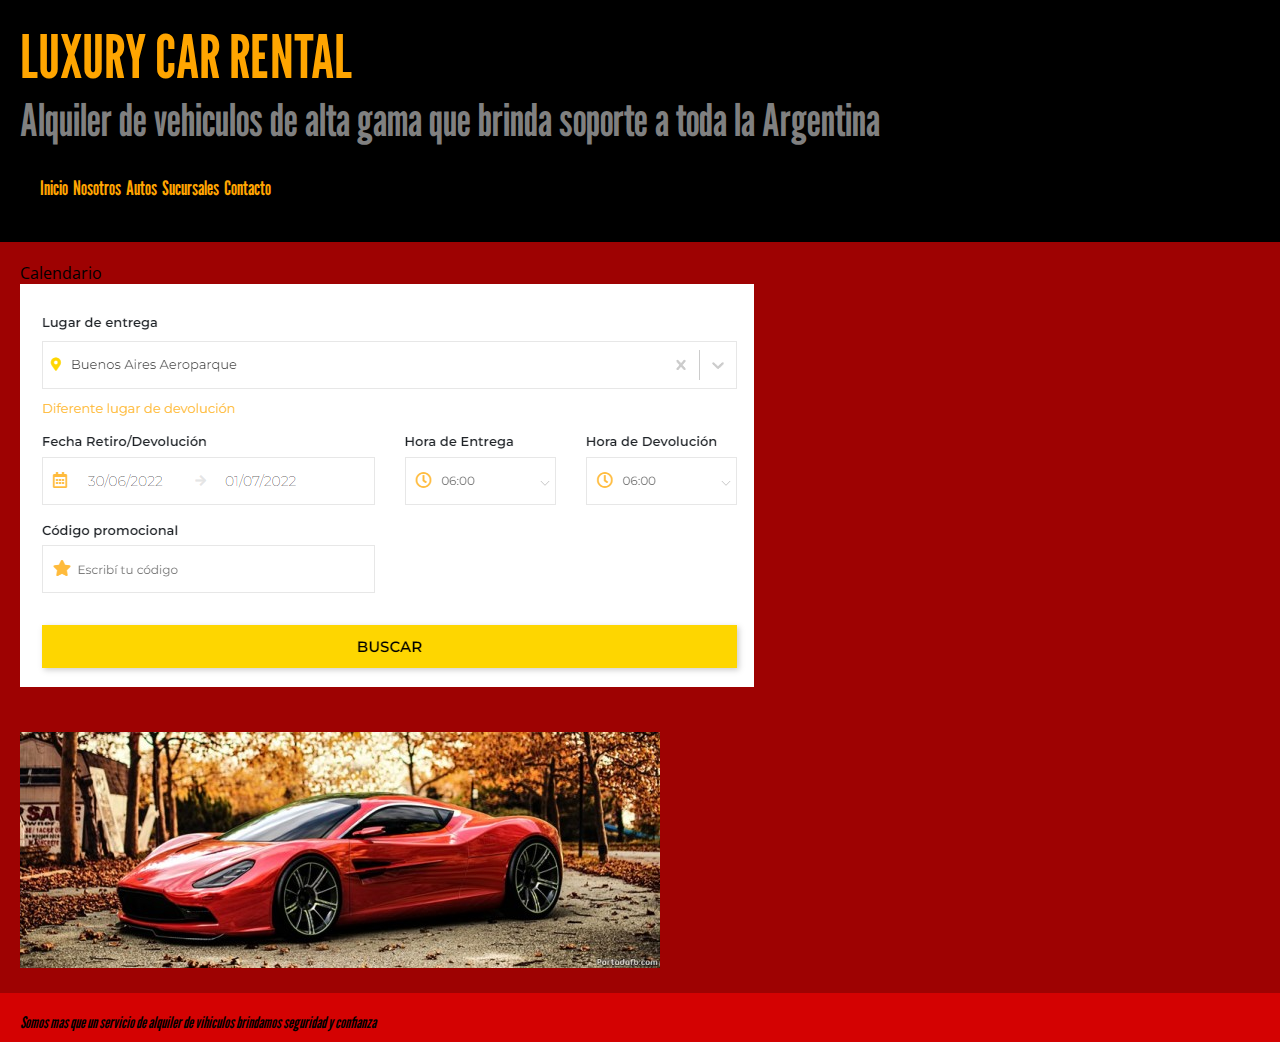
<file: index.html>
<!DOCTYPE html>
<html lang="en">
<header>
    <h1>LUXURY CAR RENTAL</h1>
    <title>Home</title>
    <h2>Alquiler de vehiculos de alta gama que brinda soporte a toda la Argentina</h2>
    <meta charset="UTF-8">
    <meta http-equiv="X-UA-Compatible" content="IE=edge">
    <meta name="viewport" content="width=device-width, initial-scale=1.0">
    <link rel="preconnect" href="https://fonts.googleapis.com">
<link rel="preconnect" href="https://fonts.gstatic.com" crossorigin>
<link href="https://fonts.googleapis.com/css2?family=League+Gothic&display=swap" rel="stylesheet">
<link rel="preconnect" href="https://fonts.googleapis.com">
<link rel="preconnect" href="https://fonts.gstatic.com" crossorigin>
<link href="https://fonts.googleapis.com/css2?family=Open+Sans&display=swap" rel="stylesheet">
    <link rel="stylesheet" href="./css/style.css">
    <nav>
        <ul class="barraNav">
        <li>
            <a href="index.html"> Inicio <a>
        </li>
        <li>
            <a href="./seccions/getToKnowUs.html"> Nosotros <a> 
        </li>
        <li>
            <a href="./seccions/products.html"> Autos <a>
        </li>
        <li>
            <a href="./seccions/sucursales.html"> Sucursales <a> 
        </li>
        <li>
            <a href="./seccions/contact.html"> Contacto <a>
        </li>
        </ul>
</header>
<body>
    <div class="grilla">
        <section>
        <div class="calendario">
            <p>Calendario</p> 
            <img src="./image/Calendario.png" alt="Calendario">
        </div>
        <div class="portada">
            <img src="./image/fotoportada.jpg" alt="Portada">
        </div>
    </section>
</div>
</body>
</nav>
<footer>Somos mas que un servicio de alquiler de vihiculos brindamos seguridad y confianza</footer>
</html>
</file>
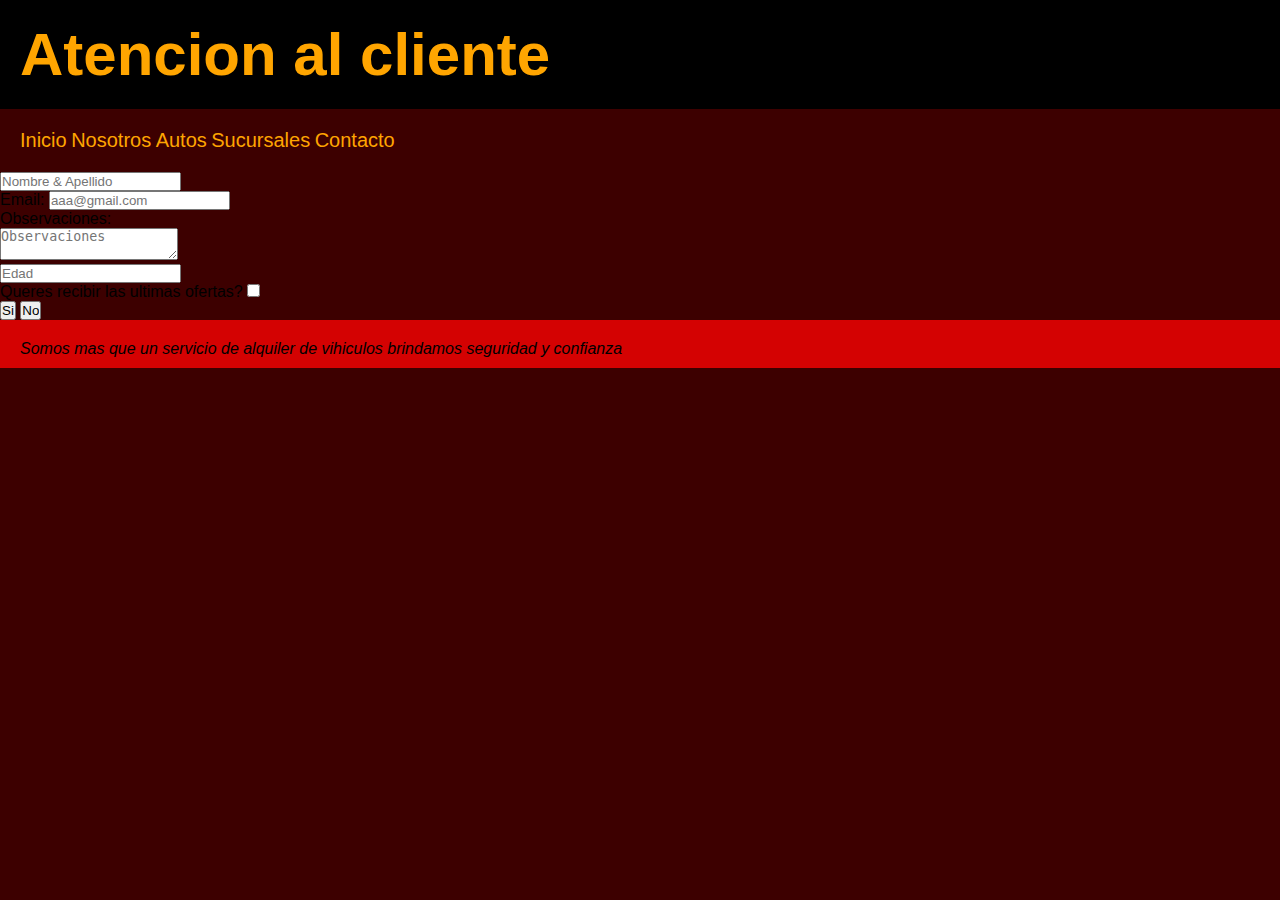
<file: seccions/contact.html>
<!DOCTYPE html>
<html lang="en">
<header>
    <meta charset="UTF-8">
    <meta http-equiv="X-UA-Compatible" content="IE=edge">
    <meta name="viewport" content="width=device-width, initial-scale=1.0">
    <title>Contacto</title>
    <link rel="stylesheet" href="">
    <h1>Atencion al cliente</h1>
    <link rel="stylesheet" href="../css/style.css">
</header>
<body>
    <ul class="barraNav">
        <li>
            <a href="../index.html"> Inicio <a>
        </li>
        <li>
            <a href="getToKnowUs.html"> Nosotros <a> 
        </li>
        <li>
            <a href="products.html"> Autos <a>
        </li>
        <li>
            <a href="sucursales.html"> Sucursales <a>
        </li>
        <li>
            <a href="contact.html"> Contacto <a>
        </li>
    </ul>
    <form action="#">
        <input type="text" placeholder="Nombre & Apellido"><br>
        <label for="email">Email:
            <input type="email" placeholder="aaa@gmail.com" name="email"><br>
        </label>
        <label for="Observaciones"> Observaciones:<br>
            <textarea placeholder="Observaciones"></textarea>
        </label> <br>
        <input type="number" placeholder="Edad"><br>
        <div>Queres recibir las ultimas ofertas?
        <input type="checkbox" name="acepta" value="1"></div>
        <input type="submit" value="Si">
        <input type="reset" value="No">
    </form>
</body>
<footer>Somos mas que un servicio de alquiler de vihiculos brindamos seguridad y confianza</footer>
</html>
</file>
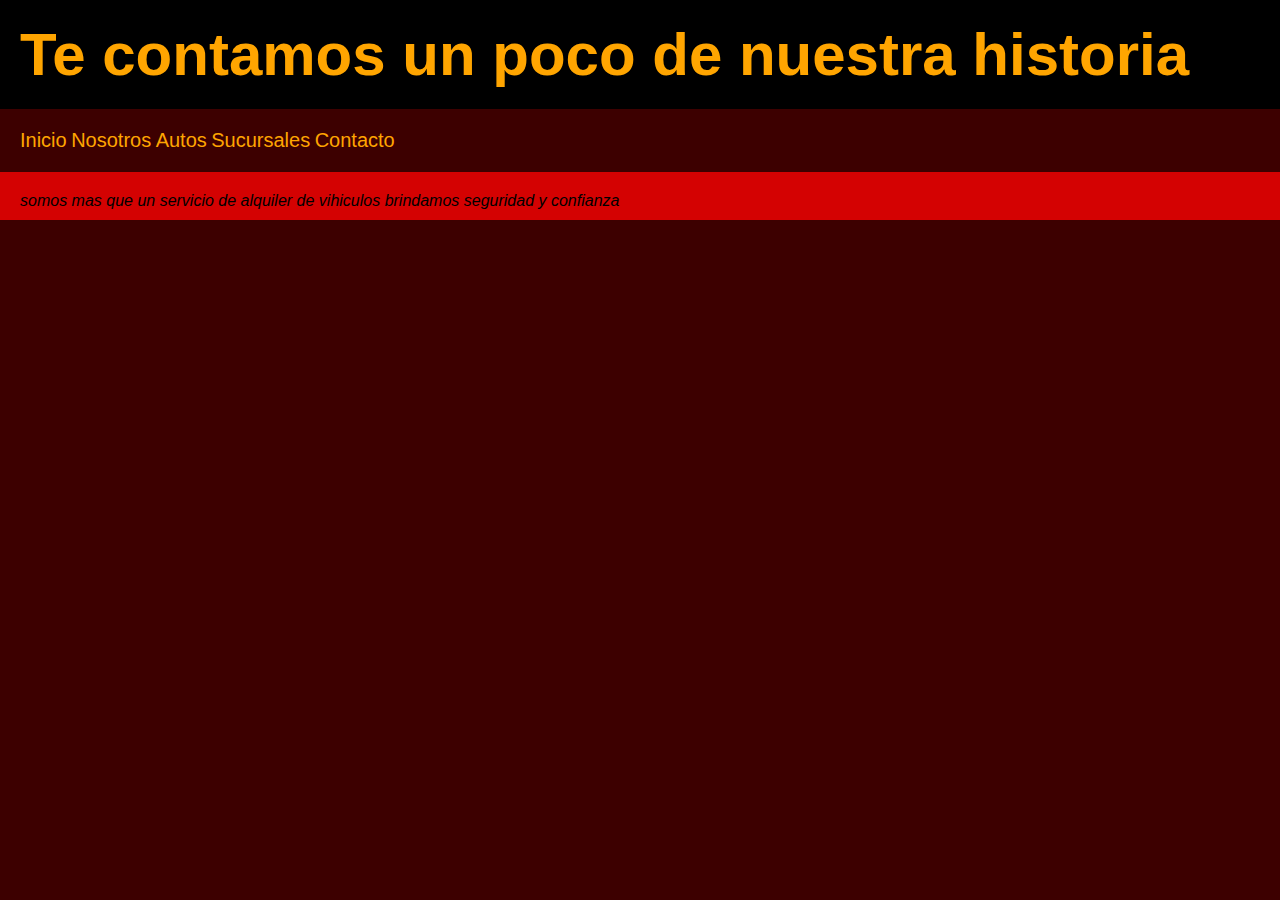
<file: seccions/getToKnowUs.html>
<!DOCTYPE html>
<html lang="en">
<header>
    <meta charset="UTF-8">
    <meta http-equiv="X-UA-Compatible" content="IE=edge">
    <meta name="viewport" content="width=device-width, initial-scale=1.0">
    <title>Nosotros</title>
    <link rel="stylesheet" href="../css/style.css">
    <h1>Te contamos un poco de nuestra historia</h1>
</header>
<body>
    <ul class="barraNav">
        <li>
            <a href="../index.html"> Inicio <a>
        </li>
        <li>
            <a href="getToKnowUs.html"> Nosotros <a> 
        </li>
        <li>
            <a href="products.html"> Autos <a>
        </li>
        <li>
            <a href="sucursales.html"> Sucursales <a>
        </li>
        <li>
            <a href="contact.html"> Contacto <a>
        </li>
    </ul>
</body>
<footer>somos mas que un servicio de alquiler de vihiculos brindamos seguridad y confianza</footer>
</html>
</file>
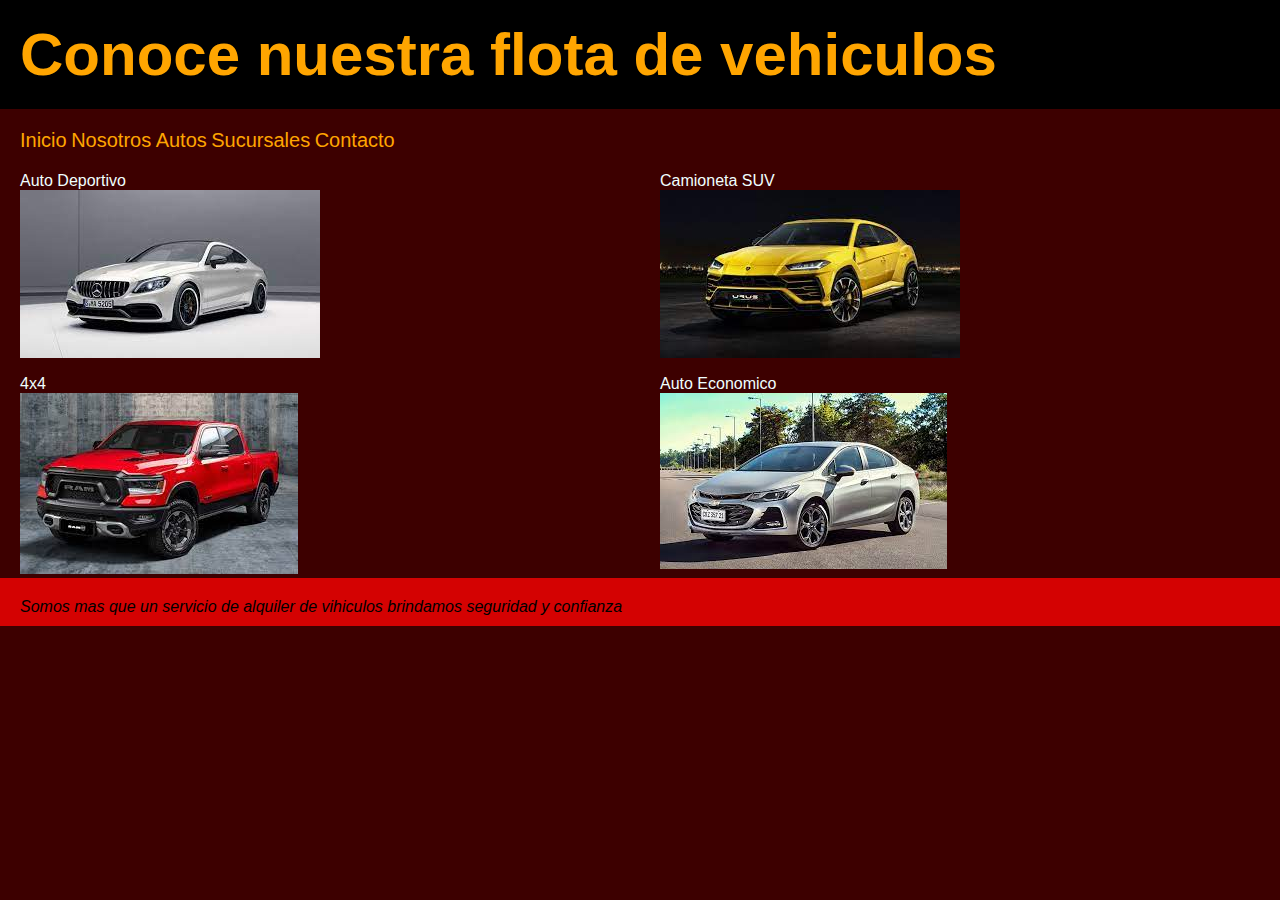
<file: seccions/products.html>
<!DOCTYPE html>
<html lang="en">
<header>
    <meta charset="UTF-8">
    <meta http-equiv="X-UA-Compatible" content="IE=edge">
    <meta name="viewport" content="width=device-width, initial-scale=1.0">
    <title>Autos</title>
    <link rel="stylesheet" href="../css/style.css">
    <h1>Conoce nuestra flota de vehiculos</h1>
</header>
<body>
    <ul class="barraNav">
        <li>
            <a href="../index.html"> Inicio <a>
        </li>
        <li>
            <a href="getToKnowUs.html"> Nosotros <a> 
        </li>
        <li>
            <a href="products.html"> Autos <a>
        </li>
        <li>
            <a href="sucursales.html"> Sucursales <a>
        </li>
        <li>
            <a href="contact.html"> Contacto <a>
        </li>
    </ul>
    <div class="container">
        <div class="deportivo">
        <p>Auto Deportivo</p>
        <img src="../image/autoDeportivo.jfif" alt="Deportivo">
        </div>
        <div class="camioneta">
        <p>Camioneta SUV</p>
        <img src="../image/Urus.jfif" alt="SUV">
        </div>
        <div class="todoterreno">
        <p>4x4</p>
        <img src="../image/4x4.jfif" alt="4x4">
    </div>
    <div class="economico">
        <p>Auto Economico</p>
        <img src="../image/economico.jfif" alt="economico">
    </div>
</div>
</body>
<footer>Somos mas que un servicio de alquiler de vihiculos brindamos seguridad y confianza</footer>
</html>
</file>
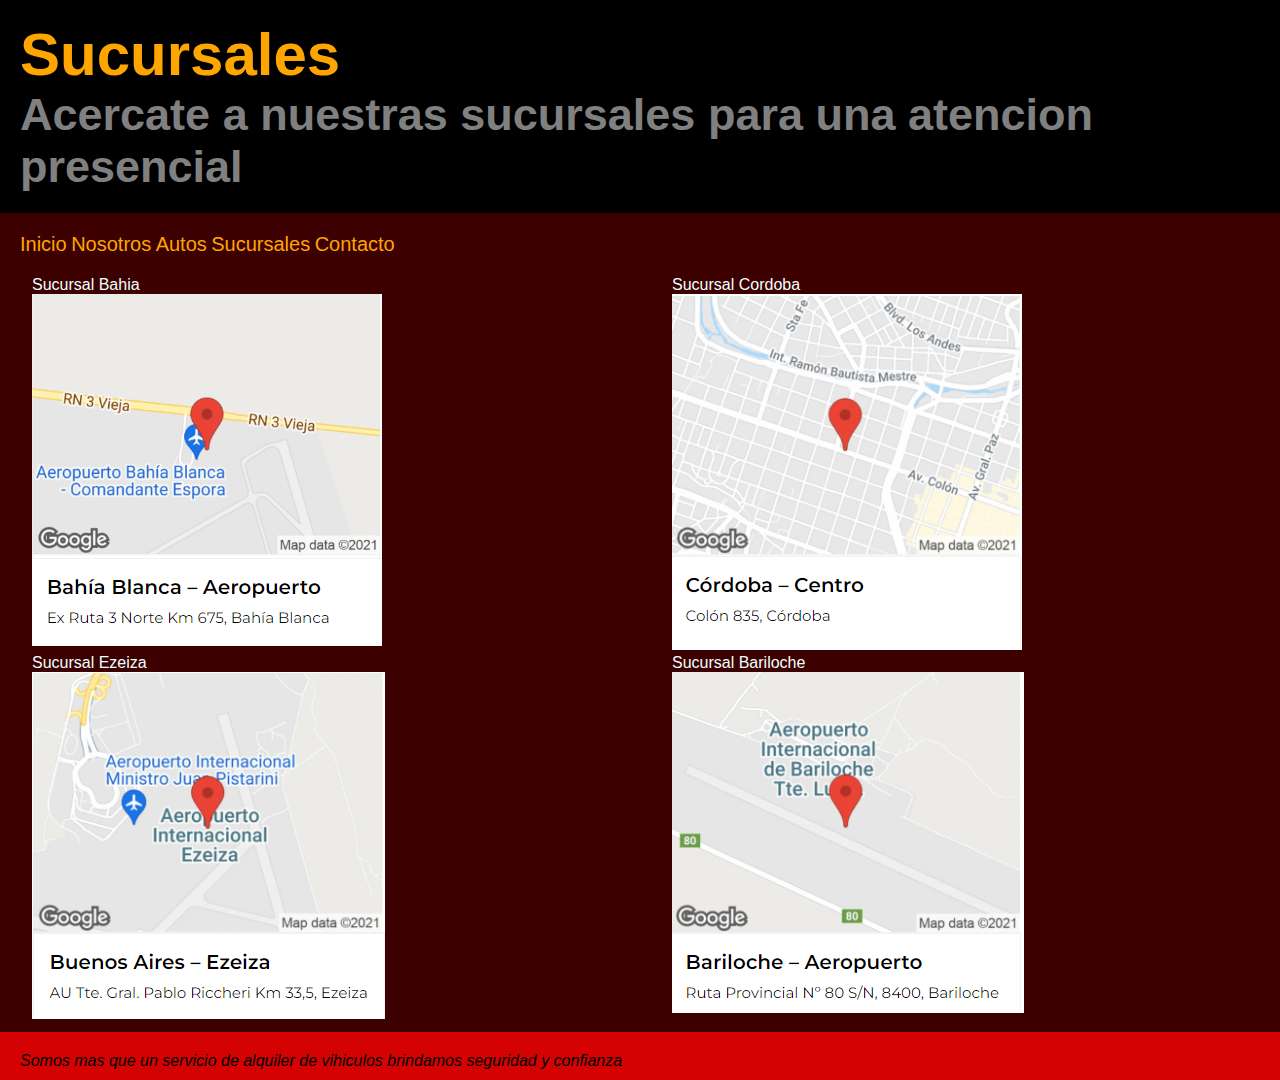
<file: seccions/sucursales.html>
<!DOCTYPE html>
<html lang="en">
<header>
    <h1>Sucursales</h1>
    <h2>Acercate a nuestras sucursales para una atencion presencial</h2>
    <meta charset="UTF-8">
    <meta http-equiv="X-UA-Compatible" content="IE=edge">
    <meta name="viewport" content="width=device-width, initial-scale=1.0">
    <link rel="stylesheet" href="../css/style.css">
</header>
<body>
    <ul class="barraNav">
        <li>
            <a href="../index.html"> Inicio <a>
        </li>
        <li>
            <a href="getToKnowUs.html"> Nosotros <a> 
        </li>
        <li>
            <a href="products.html"> Autos <a>
        </li>
        <li>
            <a href="sucursales.html"> Sucursales <a>
        </li>
        <li>
            <a href="contact.html"> Contacto <a>
        </li>
    </ul>
    <div class="container1">
        <div class="bahia">
        <p>Sucursal Bahia</p>
        <img src="../image/bahiablanca.PNG" alt="bahia">
        </div>
        <div class="bariloche">
        <p>Sucursal Bariloche</p>
        <img src="../image/bariloche.PNG" alt="bariloche">
        </div>
        <div class="ezeiza">
        <p>Sucursal Ezeiza</p>
        <img src="../image/ezeiza.PNG" alt="ezeiza">
        </div>
        <div class="cordoba">
        <p>Sucursal Cordoba</p>
        <img src="../image/cordoba.PNG" alt="cordoba">
    </div>
    </div>
    
</body>
<footer>Somos mas que un servicio de alquiler de vihiculos brindamos seguridad y confianza</footer>
</html>
</file>
<file: css/style.css>
/**
colores #000000 3D0000
mis fuentes font-family: 'League Gothic', sans-serif; font-family: 'Open Sans', sans-serif;
*/
*{
    margin: 0;
    padding: 0;
    box-sizing: border-box;
}
header{
    background-color: #000000;
    font-family:'League Gothic', sans-serif;
    padding: 20px;
}
body{
    background-color: #3D0000;
    font-family: 'Open Sans', sans-serif;
}
header {
    color:orange;
    font-size: 30px;
}
h2{
    color: grey;
}
.portada{
    color: orangered;
}
.calendario{
    background-color: #9e0202;
    padding: 20px;
    color: black;
}
.deportivo{
    color: azure;
    grid-area: c1;
    padding-left: 20px;
}
.camioneta{
    color: azure;
    grid-area: c2;
    padding-left: 20px;
}
.todoterreno{
    color: azure;
    grid-area: c3;
    padding-left: 20px;
}
.economico{
    color: azure;
    grid-area: c4;
    padding-left: 20px;
}
.portada{
    background-color: #9e0202;
    padding: 20px;
}
.barraNav{
    list-style: none;
    padding: 20px;   
}
li{
    display: inline-block;
    font-size: 20px;
    color: orange;
}
footer{
    background-color: #DFF6FF;
    padding-left: 20px;
    font-family:'League Gothic', sans-serif;
    font-style: italic;
}
.barraNav li a{
text-decoration: none;
color: orange;
}
footer{
    padding-top: 20px;
    padding-bottom: 10px;
    background-color: #d40202;
}
.container{
    display: grid;
    width: 100%;
    grid-template-columns: 2fr 2fr;
    grid-template-rows: 2fr 2fr;
    grid-template-areas:
    "c1 c2"
    "c3 c4";
}
.deportivo.camioneta.todoterreno.economico{
    height: 100px;
}
@media(max-width: 992px){
    .container{
        width: 992px;
        grid-template-areas: 
        "c1 c2"
        "c3 c4";
    }
}
@media(max-width: 576px){
    .container{
        width: 576px;
        grid-template-columns: 1fr;
        grid-template-areas: 
        "c1"
        "c2"
        "c3"
        "c4";
    }
}
.grilla{
    display: grid;
    grid-template-areas: 
    "barraNav"
    "calendario"
    "portada";
    grid-template-columns: 1fr;
}
.barraNav{
    grid-area: barraNav;
}
.calendario{
    grid-area: calendario;
}
.portada{
    grid-area: portada;
}
.container1{
    display: grid;
    width: 100%;
    grid-template-columns: 2fr 2fr;
    grid-template-rows: 2fr 2fr;
    grid-template-areas:
    "bahia cordoba"
    "ezeiza bariloche";
}
.h2:hover{
    transform: scale (2);
}
.calendario{
transition: all 2s;
}
.calendario:hover{
    transform: scale (2);
}
.calendario{
transition: all 2s;
}
.bahia{
    grid-area: bahia;
    color: azure;
    padding-left: 5%;
}
.cordoba{
    padding-left: 5%;
    grid-area: cordoba;
    color: azure;
}
.bariloche{
    padding-left: 5%;
    grid-area: bariloche;
    color: azure;
}
.ezeiza{
    grid-area: ezeiza;
    color: azure;
    padding-left: 5%;
}
@media(max-width: 992px){
    .container1{
        width: 992px;
        grid-template-areas: 
        "bahia cordoba"
        "ezeiza bariloche";
    }
}
@media(max-width: 576px){
    .container1{
        width: 576px;
        grid-template-columns: 1fr;
        grid-template-areas: 
        "bahia"
        "cordoba"
        "ezeiza"
        "bariloche";
    }
}
</file>
